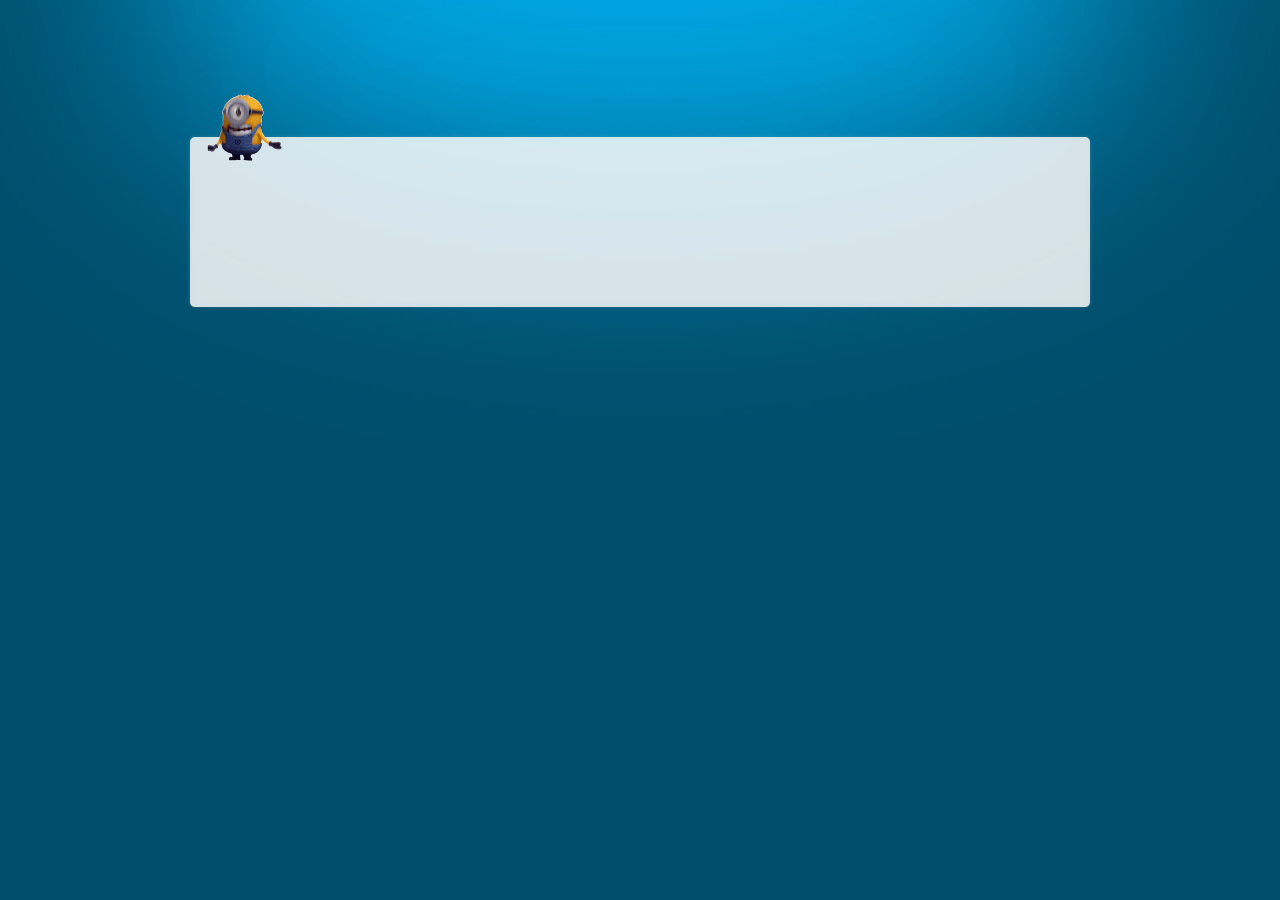
<file: index.html>
﻿<!DOCTYPE html>
<html>
  <head>
    <title>index</title>
    <meta http-equiv="X-UA-Compatible" content="IE=edge"/>
    <meta http-equiv="content-type" content="text/html; charset=utf-8"/>
    <meta name="apple-mobile-web-app-capable" content="yes"/>
    <link href="resources/css/jquery-ui-themes.css" type="text/css" rel="stylesheet"/>
    <link href="resources/css/axure_rp_page.css" type="text/css" rel="stylesheet"/>
    <link href="data/styles.css" type="text/css" rel="stylesheet"/>
    <link href="files/index/styles.css" type="text/css" rel="stylesheet"/>
    <script src="resources/scripts/jquery-1.7.1.min.js"></script>
    <script src="resources/scripts/jquery-ui-1.8.10.custom.min.js"></script>
    <script src="resources/scripts/prototypePre.js"></script>
    <script src="data/document.js"></script>
    <script src="resources/scripts/prototypePost.js"></script>
    <script src="files/index/data.js"></script>
    <script type="text/javascript">
      $axure.utils.getTransparentGifPath = function() { return 'resources/images/transparent.gif'; };
      $axure.utils.getOtherPath = function() { return 'resources/Other.html'; };
      $axure.utils.getReloadPath = function() { return 'resources/reload.html'; };
    </script>
  </head>
  <body>
    <div id="base" class="">

      <!-- Unnamed (矩形) -->
      <div id="u0" class="ax_default box_2">
        <img id="u0_img" class="img " src="images/index/u0.png"/>
        <!-- Unnamed () -->
        <div id="u1" class="text" style="display:none; visibility: hidden">
          <p><span></span></p>
        </div>
      </div>

      <!-- Unnamed (内联框架) -->
      <div id="u2" class="ax_default ax_default_hidden" style="display:none; visibility: hidden">
        <iframe id="u2_input" scrolling="auto" frameborder="0" webkitallowfullscreen mozallowfullscreen allowfullscreen></iframe>
      </div>

      <!-- Unnamed (图片) -->
      <div id="u3" class="ax_default image">
        <img id="u3_img" class="img " src="images/index/u3.gif"/>
        <!-- Unnamed () -->
        <div id="u4" class="text" style="display:none; visibility: hidden">
          <p><span></span></p>
        </div>
      </div>
    </div>
  </body>
</html>
</file>
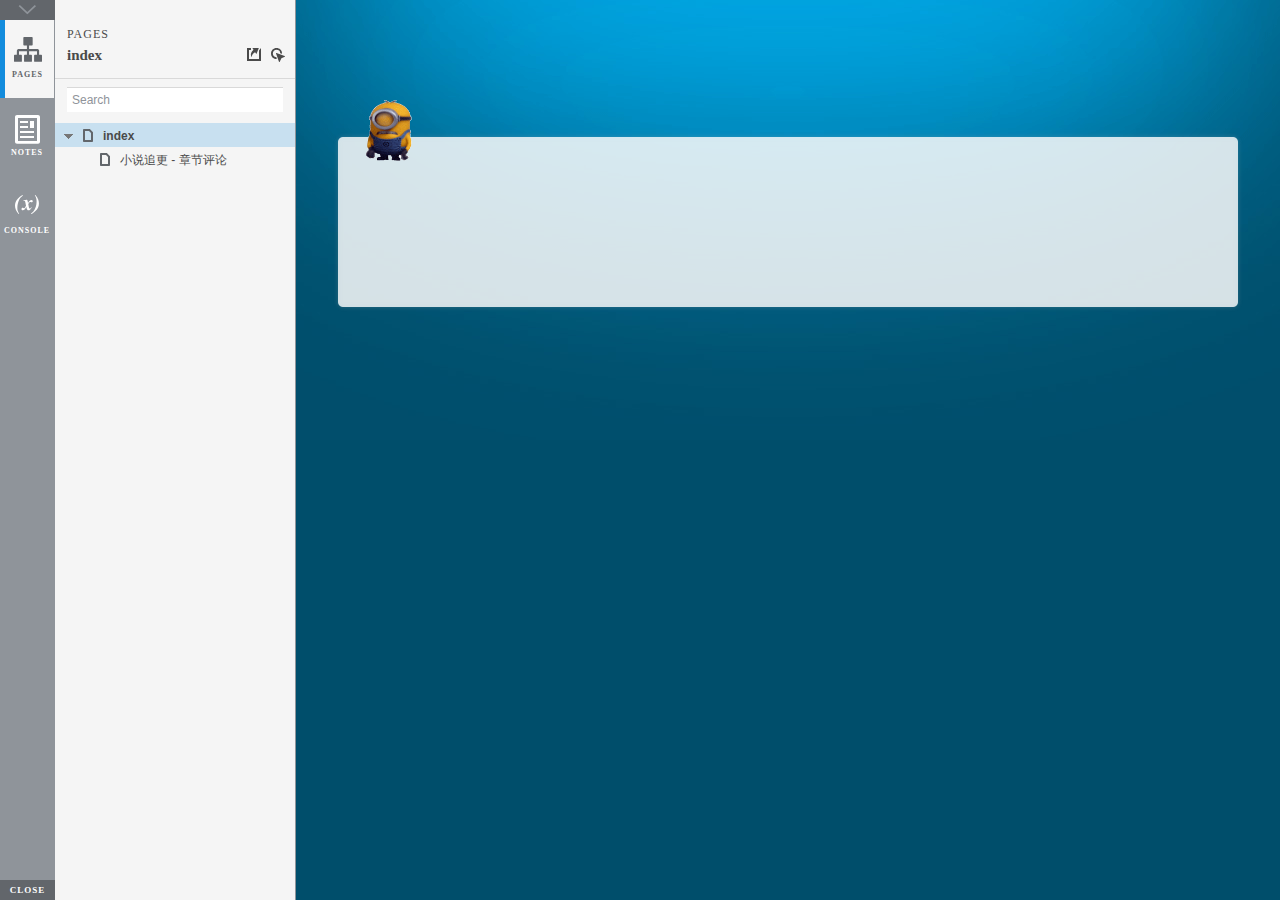
<file: start.html>
<!DOCTYPE html>
<html xmlns="http://www.w3.org/1999/xhtml" xml:lang="en" lang="en">
<head>
    <title>Untitled Document</title>
    <meta http-equiv="X-UA-Compatible" content="IE=edge"/>
    <meta http-equiv="content-type" content="text/html; charset=utf-8" />
    <meta name="viewport" content="width=device-width, initial-scale=1.0" />
    <meta name="apple-mobile-web-app-capable" content="yes" />
    <link type="text/css" href="resources/css/reset.css" rel="Stylesheet" />
    <link type="text/css" href="resources/css/default.css" rel="Stylesheet" />
    <!--<link href='https://fonts.googleapis.com/css?family=Nunito:300' rel='stylesheet' type='text/css'>-->

    <script type="text/javascript">
        if (location.href.toString().indexOf('file://localhost/') == 0) {
            location.href = location.href.toString().replace('file://localhost/', 'file:///');
        }
    </script>

    <!-- 8.0.0.3338 -->
<script src="resources/scripts/jquery-1.7.1.min.js"></script>
<script src="resources/scripts/startPre.js"></script>
<script src="data/document.js"></script>

    <style type="text/css">

#outerContainer {
	width:1000px;
	height:1500px;
}

.vsplitbar {
    width: 3px;
    /*background: #B9B9B9;*/
    border-right: 1px solid #8f949a;
}

.vsplitbar:hover, .vsplitbar.active {
    background: #8f949a;
}

#rightPanel {
    background-color: White;
}

/*#leftPanel {
    min-width: 120px;
}*/

.splitterMask {
   position:absolute;
   top: 0;
   left: 0;
   width: 100%;
   height: 100%;
   overflow: hidden;
   background-image: url(resources/images/transparent.gif);
   z-index: 20000;
}

    </style>
    <script type="text/javascript" language="JavaScript"><!--
        var SITEMAP_COLLAPSE_VAR_NAME = 'c';
        var PLUGIN_VAR_NAME = 'g';
        var FOOTNOTES_VAR_NAME = 'fn';
        var ADAPTIVE_VIEW_VAR_NAME = 'view';
        var lastLeftPanelWidth = 295;
        var toolBarOnly = true;

        // isolate scope
        (function() {
            setUpController();
            
            var configuration = $axure.document.configuration;
            var _settings = {};
            _settings.projectId = configuration.prototypeId;
            _settings.isAxshare = configuration.isAxshare;
            _settings.loadFeedbackPlugin = configuration.loadFeedbackPlugin;
            var cHash = getHashStringVar(SITEMAP_COLLAPSE_VAR_NAME);
            _settings.startCollapsed = cHash == "1";
            if(cHash == "2") closePlayer();
            var gHash = getHashStringVar(PLUGIN_VAR_NAME);
            if(gHash == "") gHash = 1;
            _settings.startPluginGid = gHash;

            $axure.player.settings = _settings;

            $(window).bind('load', function() {
                if(CHROME_5_LOCAL && !$('body').attr('pluginDetected')) {
                    window.location = 'resources/chrome/chrome.html';
                }
            });

            $(document).ready(function() {
                $axure.page.bind('load.start', mainFrame_onload);
                $axure.messageCenter.addMessageListener(messageCenter_message);

                $(document).on('pluginShown', function (event, data) {
                    setVarInCurrentUrlHash('g', data ? data : '');
                });

                $(document).on('pluginCreated', function(event, data) {
                    if($axure.player.settings.startPluginGid == data) {
                        $axure.player.showPlugin(data);
                    }
                });

                if($axure.player.settings.loadFeedbackPlugin) {
                    if($axure.player.settings.isAxshare) {
                        $axure.utils.loadJS('/Scripts/plugins/feedback/feedback8.js');
                    } else {
                        $axure.utils.loadJS('http://share.axure.com/Scripts/plugins/feedback/feedback8.js');
                    }
                }

                if(navigator.userAgent.indexOf("MSIE") >= 0) $('#outerContainer').width('100%');
                initialize();
                if($axure.player.settings.startCollapsed) $('#outerContainer').splitter({ sizeLeft: 0 });
                else $('#outerContainer').splitter({ sizeLeft: lastLeftPanelWidth });
                $('#leftPanel').width(lastLeftPanelWidth);
                
                $(window).resize(function() { resizeContent(); });

                $('#maximizePanelContainer').hide();

                initializeLogo();

                $(window).resize();
                resizeContent();
                
                $axure.player.collapseToBar();

                if($axure.player.settings.startCollapsed) {
                    collapse();
                    $('#leftPanel').width(0);
                }

                if(MOBILE_DEVICE) {
                    $('#interfaceControlFrameMinimizeContainer').height('45px');
                    $('#interfaceControlFrameMinimizeContainer a').height('45px');
                    $('#interfaceControlFrameHeaderContainer').css('margin-top','45px');
                    $('#interfaceControlFrameCloseContainer a').css('padding','10px 0px');
                    $('#maximizePanelContainer').height('45px');//.css('top','inherit').css('bottom','0px');

                    $('body').removeClass('hashover');

                    if(IOS) {
                        $('#rightPanel').css('overflow', 'auto').css('-webkit-overflow-scrolling', 'touch').css('-ms-overflow-x', 'hidden');

                        window.addEventListener("orientationchange", function() {
                            var viewport = document.querySelector("meta[name=viewport]");
                            //so iOS doesn't zoom when switching back to portrait
                            viewport.setAttribute('content', 'width=device-width, initial-scale=1.0, maximum-scale=1.0');
                            viewport.setAttribute('content', 'width=device-width, initial-scale=1.0');
                            resizeContent();
                        }, false);

                        $axure.page.bind('load.start', function() {
                            resizeContent();
                        });
                    }
                }

            });

            function initialize() {
                var legacyQString = getQueryString("Page");
                if (legacyQString.length > 0) {
                    location.href = location.href.substring(0, location.href.indexOf("?")) + "#p=" + legacyQString;
                    return;
                }

                var mainFrame = document.getElementById("mainFrame");
                mainFrame.contentWindow.location.href = getInitialUrl();
            }

            function initializeLogo() {
                if($axure.document.configuration.logoImagePath) {
                    var image = new Image();
                    image.onload = function() {
                        $('#logoImage').css('max-width', this.width + 'px');
                        $axure.player.resizeContent();
                    };
                    image.src = $axure.document.configuration.logoImagePath;
                
                    $('#interfaceControlFrameLogoImageContainer').html('<img id="logoImage" src="" />');
                    $('#logoImage').attr('src', $axure.document.configuration.logoImagePath).load(function() { resizeContent(); });
                } else $('#interfaceControlFrameLogoImageContainer').hide();

                if ($axure.document.configuration.logoImageCaption) {
                    $('#interfaceControlFrameLogoCaptionContainer').html($axure.document.configuration.logoImageCaption);
                } else $('#interfaceControlFrameLogoCaptionContainer').hide();

                if(!$('#interfaceControlFrameLogoImageContainer').is(':visible') && !$('#interfaceControlFrameLogoCaptionContainer').is(':visible')) {
                    $('#interfaceControlFrameLogoContainer').hide();
                }
            }

            var resizeContent = $axure.player.resizeContent = function() {
                var newHeight = $(window).height();
                var newWidth = $(window).width();

                var controlContainerHeight = newHeight;// - 30;
                if($('#interfaceControlFrameLogoContainer').is(':visible')) controlContainerHeight -= $('#interfaceControlFrameLogoContainer').outerHeight();// + 16;

                $('#outerContainer').height(newHeight).width(newWidth);
                $('.vsplitbar').height(newHeight);
                $('#leftPanel').height(newHeight);
                $('#interfaceControlFrame').height(newHeight);
                $('#interfaceControlFrameContainer').height(newHeight);
                $('#interfaceControlFrameHostContainer').height(controlContainerHeight);

                $('#rightPanel').height(newHeight);
                $('#mainFrame').height(newHeight);

                if($('#leftPanel').is(':visible')) $('#rightPanel').width($(window).width() - $('#leftPanel').width() - 1);// $('.vsplitbar').width());
                else $('#rightPanel').width($(window).width());

                $(document).trigger('ContainerHeightChange',[controlContainerHeight]);

                if(MOBILE_DEVICE) {
                    if(!(getHashStringVar(ADAPTIVE_VIEW_VAR_NAME).length > 0)) $axure.messageCenter.postMessage('setAdaptiveViewForSize', {'width':newWidth, 'height':$('#rightPanel').height()});
                }
            }

            var collapseToBar = $axure.player.collapseToBar = function() {
                lastLeftPanelWidth = $('#leftPanel').width();
                $('#leftPanel').width('55px');
                $('.vsplitbar').hide();
                $('#rightPanel').width($(window).width() - $('#leftPanel').width());
                $(window).resize();
                $('#outerContainer').trigger('resize');
                toolBarOnly = true;
            }

            var expandFromBar = $axure.player.expandFromBar = function() {
                if($('.vsplitbar').is(':visible')) return;

                $('#leftPanel').width(lastLeftPanelWidth);
                $('.vsplitbar').show();
                $('#rightPanel').width($(window).width() - $('#leftPanel').width() - 1);// $('.vsplitbar').width());
                $(window).resize();
                $('#outerContainer').trigger('resize');
                toolBarOnly = false;
            }

        })();

        function messageCenter_message(message, data) {
            if(message == 'expandFrame') expand();
            else if(message == 'getCollapseFrameOnLoad' && $axure.player.settings.startCollapsed && !MOBILE_DEVICE) $axure.messageCenter.postMessage('collapseFrameOnLoad');
        }

        
        function getInitialUrl() {
            var pageName = getHashStringVar("p");
            if(pageName.length > 0) return pageName + ".html";
            else {
                var url = getFirstPageUrl($axure.document.sitemap.rootNodes);
                return (url ? url : "about:blank");
            }
        }

        function getFirstPageUrl(nodes) {
            for (var i = 0; i < nodes.length; i++) {
                var node = nodes[i];
                if (node.url) return node.url;
                else {
                    var hasChildren = (node.children && node.children.length > 0);
                    if (hasChildren) {
                        var url = getFirstPageUrl(node.children);
                        if (url) return url;
                    }
                }
            }
            return null;
        }

        function closePlayer() {
            if($axure.page.location) window.location.href = $axure.page.location;
            else {
                var pageFile = getInitialUrl();
                var currentLocation = window.location.toString();
                window.location.href = currentLocation.substr(0, currentLocation.lastIndexOf("/") + 1) + pageFile;
            }
        }

        function replaceHash(newHash) {
            var currentLocWithoutHash = window.location.toString().split('#')[0];

            //We use replace so that every hash change doesn't get appended to the history stack.
            //We use replaceState in browsers that support it, else replace the location
            if(typeof window.history.replaceState != 'undefined') {
                try {
                    //Chrome 45 (Version 45.0.2454.85 m) started throwing an error here when generated locally (this only happens with sitemap open) which broke all interactions.
                    //try catch breaks the url adjusting nicely when the sitemap is open, but all interactions and forward and back buttons work.
                    //Uncaught SecurityError: Failed to execute 'replaceState' on 'History': A history state object with URL 'file:///C:/Users/Ian/Documents/Axure/HTML/Untitled/start.html#p=home' cannot be created in a document with origin 'null'.
                    window.history.replaceState(null, null, currentLocWithoutHash + newHash);
                } catch(ex) {}
            } else {
                window.location.replace(currentLocWithoutHash + newHash);
            }
        }

        function collapse() {
            setVarInCurrentUrlHash('c', 1);
            if(!toolBarOnly) lastLeftPanelWidth = $('#leftPanel').width();

            $('#maximizePanelContainer').show();
            $('#leftPanel').hide();
            $('.vsplitbar').hide();
            $('#rightPanel').width($(window).width());
            $(window).resize();
            $('#outerContainer').trigger('resize');

            $(document).trigger('sidebarCollapse');

            if(MOBILE_DEVICE) {
                $('#maximizePanelContainer').animate({
                    top:$('#rightPanel').height() - $('#maximizePanelContainer').height()
                }, 300, 'swing', function() {
                    $('#maximizePanelContainer').css('top', 'inherit').css('bottom', '0px');
                });
            }
        }

        function expand() {
            if(MOBILE_DEVICE) {
                $('#maximizePanelContainer').css('top', '0px').css('bottom', 'inherit');
            }

            deleteVarFromCurrentUrlHash('c');
            $('#maximizePanelContainer').hide();
            $('#leftPanel').width(lastLeftPanelWidth);
            $('#leftPanel').show();
            if(!toolBarOnly) {
                $('.vsplitbar').show();
                $('#rightPanel').width($(window).width() - $('#leftPanel').width() - 1);
            } else {
                $axure.player.collapseToBar();
            }
            $(window).resize();
            $('#outerContainer').trigger('resize');

            $(document).trigger('sidebarExpanded');
        }


        function mainFrame_onload() {
            if($axure.page.pageName) document.title = $axure.page.pageName;
        }

        function getQueryString(query) {
            var qstring = self.location.href.split("?");
            if(qstring.length < 2) return "";
            return GetParameter(qstring, query);
        }
        
        function GetParameter(qstring, query) {
            var prms = qstring[1].split("&");
            var frmelements = new Array();
            var currprmeter, querystr = "";

            for(var i = 0; i < prms.length; i++) {
                currprmeter = prms[i].split("=");
                frmelements[i] = new Array();
                frmelements[i][0] = currprmeter[0];
                frmelements[i][1] = currprmeter[1];
            }

            for(j = 0; j < frmelements.length; j++) {
                if(frmelements[j][0].toLowerCase() == query.toLowerCase()) {
                    querystr = frmelements[j][1];
                    break;
                }
            }
            return querystr;
        }
        
        function getHashStringVar(query) {
            var qstring = self.location.href.split("#");
            if(qstring.length < 2) return "";
            return GetParameter(qstring, query);
        }

        function setHashStringVar(currentHash, varName, varVal) {
            var varWithEqual = varName + '=';
            var poundVarWithEqual = varVal === '' ? '' :  '#' + varName + '=' + varVal;
            var ampVarWithEqual = varVal === '' ? '' :  '&' + varName + '=' + varVal;
            var hashToSet = '';

            var pageIndex = currentHash.indexOf('#' + varWithEqual);
            if(pageIndex == -1) pageIndex = currentHash.indexOf('&' + varWithEqual);
            if(pageIndex != -1) {
                var newHash = currentHash.substring(0, pageIndex);

                newHash = newHash == '' ? poundVarWithEqual : newHash + ampVarWithEqual;

                var ampIndex = currentHash.indexOf('&', pageIndex + 1);
                if(ampIndex != -1) {
                    newHash = newHash == '' ? '#' + currentHash.substring(ampIndex + 1) : newHash + currentHash.substring(ampIndex);
                }
                hashToSet = newHash;
            } else if(currentHash.indexOf('#') != -1) {
                hashToSet = currentHash + ampVarWithEqual;
            } else {
                hashToSet = poundVarWithEqual;
            }

            if(hashToSet != '' || varVal == '') {
                return hashToSet;
            }

            return null;
        }

        function setVarInCurrentUrlHash(varName, varVal) {
            var newHash = setHashStringVar(window.location.hash, varName, varVal);

            if(newHash != null) {
                replaceHash(newHash);
            }
        }

        function deleteHashStringVar(currentHash, varName) {
            var varWithEqual = varName + '=';

            var pageIndex = currentHash.indexOf('#' + varWithEqual);
            if(pageIndex == -1) pageIndex = currentHash.indexOf('&' + varWithEqual);
            if(pageIndex != -1) {
                var newHash = currentHash.substring(0, pageIndex);

                var ampIndex = currentHash.indexOf('&', pageIndex + 1);

                //IF begin of string....if none blank, ELSE # instead of & and rest
                //IF in string....prefix + if none blank, ELSE &-rest
                if(newHash == '') { //beginning of string
                    newHash = ampIndex != -1 ? '#' + currentHash.substring(ampIndex + 1) : '';
                } else { //somewhere in the middle
                    newHash = newHash + (ampIndex != -1 ? currentHash.substring(ampIndex) : '');
                }

                return newHash;
            }

            return null;
        }

        function deleteVarFromCurrentUrlHash(varName) {
            var newHash = deleteHashStringVar(window.location.hash, varName);

            if(newHash != null) {
                replaceHash(newHash);
            }
        }
    --></script>
    
    <link type="text/css" rel="Stylesheet" href="plugins/sitemap/styles/sitemap.css" />
    <link type="text/css" rel="Stylesheet" href="plugins/page_notes/styles/page_notes.css" />
    <link type="text/css" rel="Stylesheet" href="plugins/debug/styles/debug.css" />
    <script src="resources/scripts/startPost.js"></script>


    <!--<link type="text/css" rel="Stylesheet" href="plugins/recordplay/styles/recordplay.css" />
    <script type="text/javascript" src="plugins/recordplay/recordplay.js"></script>-->
    

</head>
<body scroll="no" class="hashover">
    <div id="outerContainer">

        <div id="leftPanel">
            <div id="interfaceControlFrame">
                <div id="interfaceControlFrameMinimizeContainer">
                    <a title="Collapse" id="interfaceControlFrameMinimizeButton" onclick="collapse();">&nbsp;</a>
                </div>
                <div id="interfaceControlFrameHeaderContainer">
                    <ul id="interfaceControlFrameHeader"></ul>
                </div>
                <div id="interfaceControlFrameContainer">
                    <div id="interfaceControlFrameLogoContainer">
                        <div id="interfaceControlFrameLogoImageContainer"></div>
                        <div id="interfaceControlFrameLogoCaptionContainer"></div>
                    </div>
                    <div id="interfaceControlFrameHostContainer">
                    </div>
                </div>
                <div id="interfaceControlFrameCloseContainer">
                    <a title="Close" id="interfaceControlFrameCloseButton" onclick="closePlayer();">CLOSE</a>
                </div>
            </div>
        </div>
        <div id="rightPanel">
            <iframe id="mainFrame" name="mainFrame" width="100%" height="100%" src="" frameborder="0" style="display: block;" webkitallowfullscreen mozallowfullscreen allowfullscreen></iframe>
        </div>

    </div>

    <div id="maximizePanelContainer">
        <iframe id="expandFrame" src="resources/expand.html" width="100%" height="100%" scrolling="no" allowtransparency="true" frameborder="0"></iframe>
    </div>

</body>
</html>
</file>
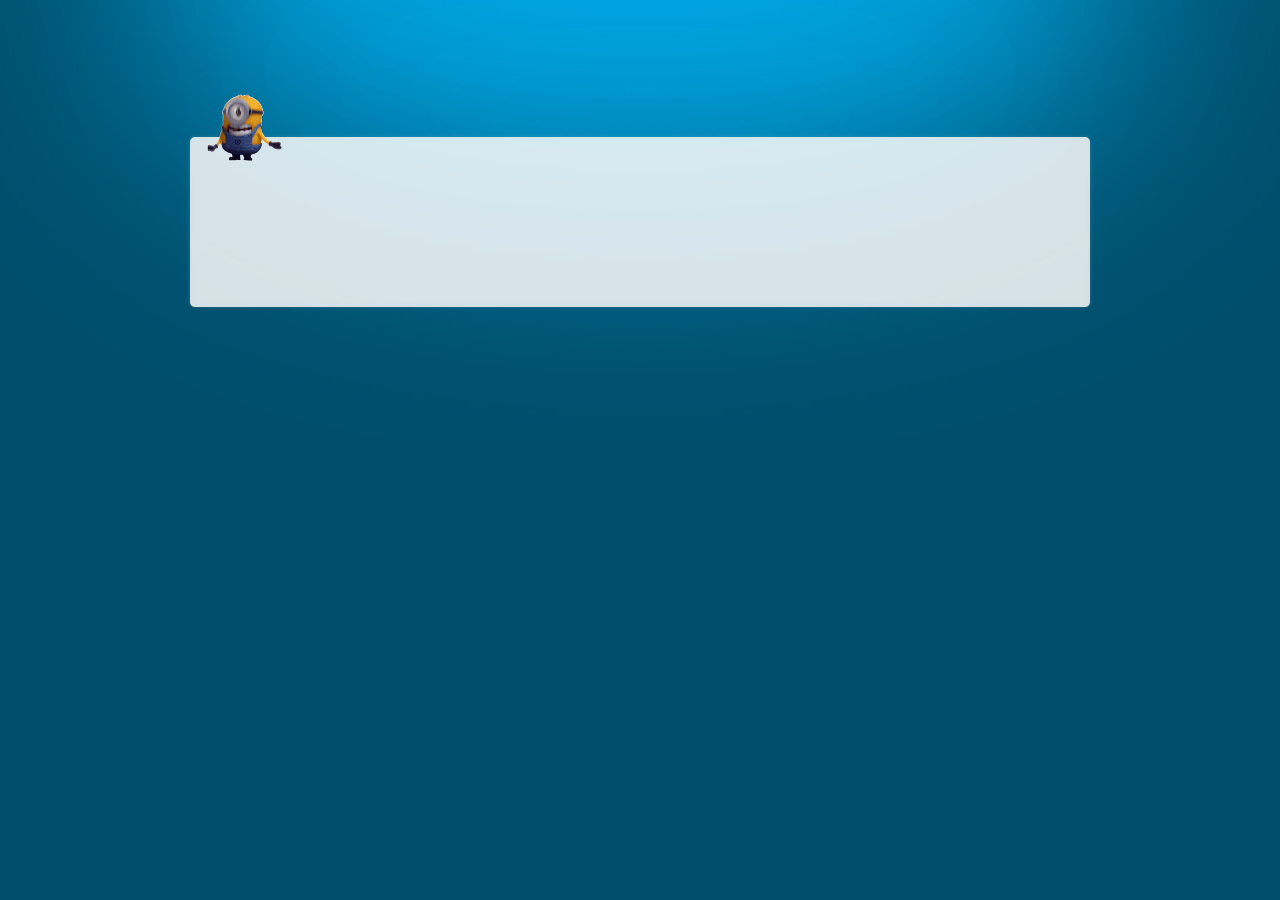
<file: resources/reload.html>
﻿<html>
	<head>
		<title></title>
	</head>
	<body>
	
	<script language="javascript">
	function getUrl() {
      var query = window.location.hash.substring(1);
      var vars = query.split("&&&");
      for (var i=0;i<vars.length;i++) {
        var url = vars[i];
        return decodeURI(url).replace("html%23","html#");
      } 
    }

    var rel = '../';
    var url = getUrl();
    if (url.indexOf(":") > 0 && url.indexOf(":") < 10) rel = '';
	self.location.href = rel + url;
	</script>
	
	</body>
</html>
</file>
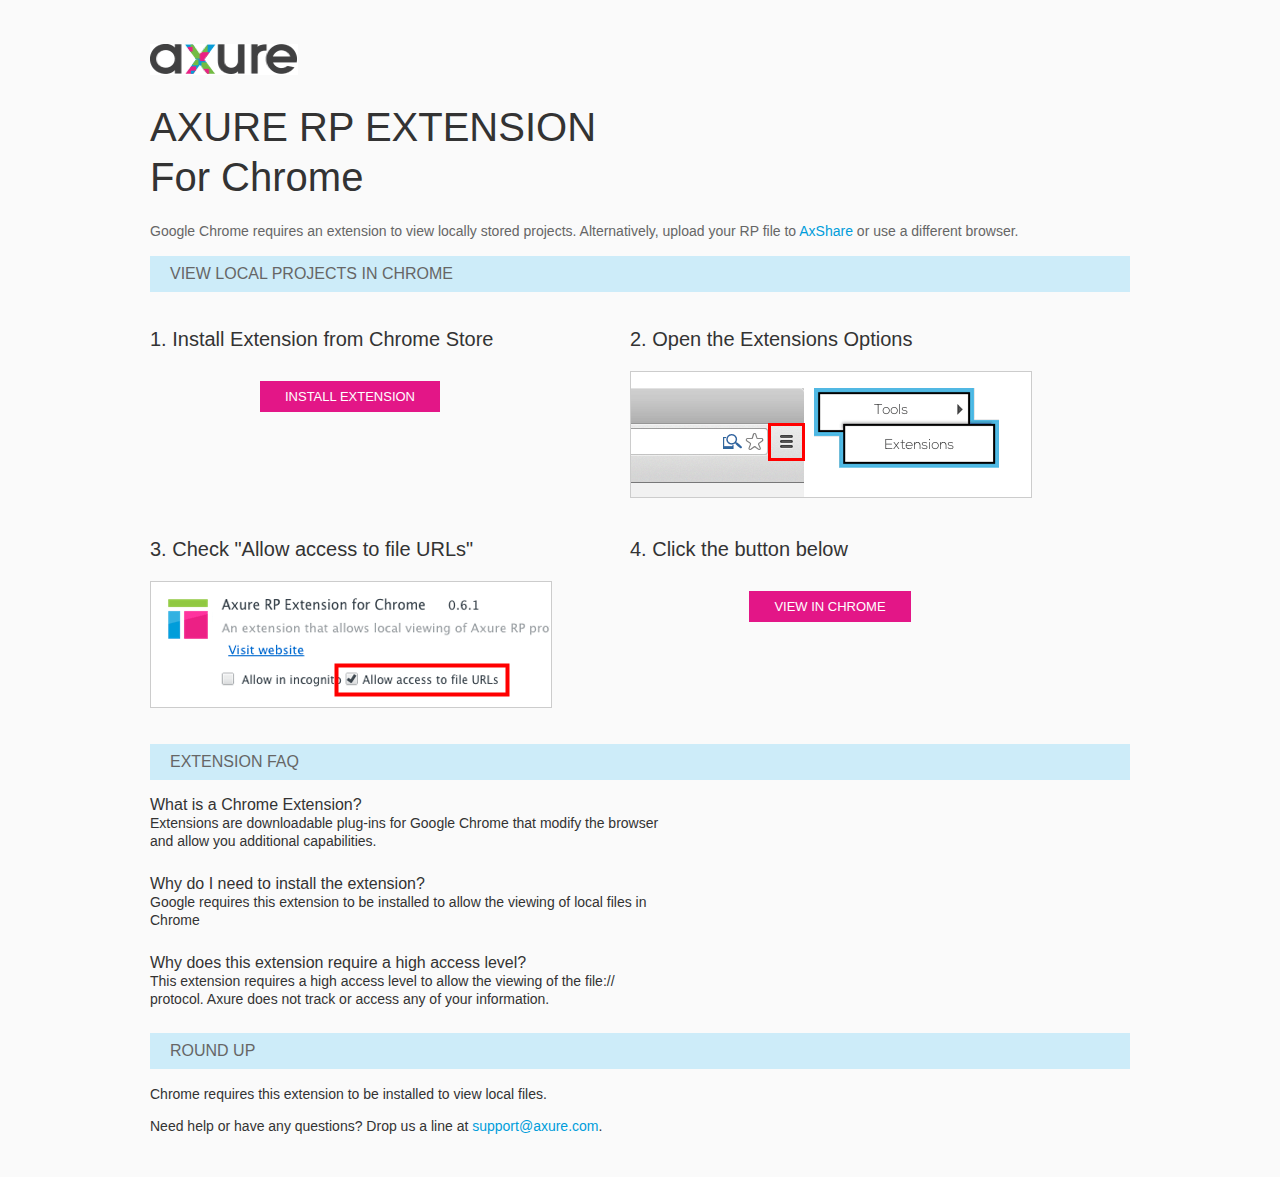
<file: resources/chrome/chrome.html>
<html>
<head>
    <title>Install the Axure RP Chrome Extension</title>
    <style type="text/css">
        *
        {
            font-family: Helvetica, Arial, sans-serif;
        }
        body
        {
            text-align: center;
            background-color: #fafafa;
        }
        p
        {
            font-size: 14px;
            line-height: 18px;
            color: #333333;
        }
        div.container
        {
            width: 980px;
            margin-left: auto;
            margin-right: auto;
            text-align: left;
        }
        a
        {
            text-decoration: none;
            color: #009dda;
        }
        .button
        {
            background: #E31687;
            font: normal 16px Arial, sans-serif;
            color: #FFFFFF;
            padding: 8px 25px 8px 25px;
            border: 0;
            display: inline-block;
            margin-top: 10px;
            text-transform: uppercase;
            font-size: 13px;
        }
        a:hover.button
        {
            opacity: .8;
        }
        div.left
        {
            width: 400px;
            float: left;
            margin-right: 80px;
        }
        div.right
        {
            width: 400px;
            float: left;
        }
        div.buttonContainer
        {
            text-align: center;
        }
        h1
        {
            font-size: 40px;
            color: #333333;
            line-height: 50px;
            margin-bottom: 20px;
            font-weight: normal;
        }
        h2
        {
            font-size: 38px;
            font-weight: normal;
            color: #08639C;
            text-align: center;
        }
        h3
        {
            font-size: 20px;
            color: #333333;
            font-weight: normal;
        }
        .heading
        {
            background-color: #cdecf9;
            height: 36px;
            line-height: 36px;
            padding-left: 20px;
            font-size: 16px;
            color: #666666;
        }
        span.faq
        {
            font-size: 16px;
            font-weight: normal;
            color: #333333;
            display: block;
        }
    </style>
</head>
<body>
    <div class="container">
        <br />
        <br />
        <img src="axure_logo.gif" alt="axure" />
        <br />
        <h1>
            AXURE RP EXTENSION<br />
            For Chrome</h1>
        <p style="font-size: 14px; color: #666666; margin-top: 10px;">
            Google Chrome requires an extension to view locally stored projects. Alternatively,
            upload your RP file to <a href="https://share.axure.com">AxShare</a> or use a different
            browser.</p>
        <h3 class="heading">
            VIEW LOCAL PROJECTS IN CHROME</h3>
        <div class="left">
            <h3>
                1. Install Extension from Chrome Store</h3>
            <div class="buttonContainer">
                <a class="button" href="https://chrome.google.com/webstore/detail/dogkpdfcklifaemcdfbildhcofnopogp"
                    target="_blank">Install Extension</a>
            </div>
        </div>
        <div class="right">
            <h3>
                2. Open the Extensions Options</h3>
            <img src="extensions_menu.gif" alt="extensions" />
        </div>
        <div style="clear: both; height: 20px;">
            &nbsp;</div>
        <div class="left">
            <h3>
                3. Check "Allow access to file URLs"</h3>
            <img src="allow_access.gif" alt="allow access" />
        </div>
        <div class="right">
            <h3>
                4. Click the button below</h3>
            <div class="buttonContainer">
                <a class="button" href="../../start.html">View in Chrome</a>
            </div>
        </div>
        <div style="clear: both; height: 20px;">
        </div>
        <h3 class="heading">
            EXTENSION FAQ</h3>
        <p>
            <span class="faq">What is a Chrome Extension?</span> Extensions are downloadable
            plug-ins for Google Chrome that modify the browser<br />
            and allow you additional capabilities.
        </p>
        <p style="margin-top: 25px;">
            <span class="faq">Why do I need to install the extension?</span> Google requires
            this extension to be installed to allow the viewing of local files in<br />
            Chrome
        </p>
        <p style="margin-top: 25px; margin-bottom: 25px;">
            <span class="faq">Why does this extension require a high access level?</span> This
            extension requires a high access level to allow the viewing of the file://<br />
            protocol. Axure does not track or access any of your information.
        </p>
        <h3 class="heading">
            ROUND UP</h3>
        <p>
            Chrome requires this extension to be installed to view local files.</p>
        <p>
            Need help or have any questions? Drop us a line at <a href="mailto:support@axure.com">
                support@axure.com</a>.
        </p>
        <div style="clear: both; height: 20px;">
        </div>
    </div>
</body>
</html>
</file>
<file: resources/css/axure_rp_page.css>
﻿/* so the window resize fires within a frame in IE7 */
html, body {
    height: 100%;
}

a {
    color: inherit;
}

p {
    margin: 0px;
    text-rendering: optimizeLegibility;
    font-feature-settings: "kern" 1;
    -webkit-font-feature-settings: "kern";
    -moz-font-feature-settings: "kern";
    -moz-font-feature-settings: "kern=1";
    font-kerning: normal;
}

iframe {
    background: #FFFFFF;
}

/* to match IE with C, FF */
input {
    padding: 1px 0px 1px 0px;
    box-sizing: border-box;
    -moz-box-sizing: border-box;
}

textarea {
    margin: 0px;
    box-sizing: border-box;
    -moz-box-sizing: border-box;
}

div.intcases {
    font-family: arial; 
    font-size: 12px;
    text-align:left; 
    border:1px solid #AAA; 
    background:#FFF none repeat scroll 0% 0%; 
    z-index:9999; 
    visibility:hidden; 
    position:absolute;
    padding: 0px;
    border-radius: 3px;
    white-space: nowrap;
}

div.intcaselink {
    cursor: pointer;
    padding: 3px 8px 3px 8px;
    margin: 5px;
    background:#EEE none repeat scroll 0% 0%; 
    border:1px solid #AAA;
    border-radius: 3px;
}

div.refpageimage {
    position: absolute;
    left: 0px;
    top: 0px;
    font-size: 0px;
    width: 16px;
    height: 16px;
    cursor: pointer;
    background-image: url(images/newwindow.gif);
    background-repeat: no-repeat;
}

div.annnoteimage {
    position: absolute;
    left: 0px;
    top: 0px;
    font-size: 0px;
    /*width: 16px;
    height: 12px;*/
    cursor: help;
    /*background-image: url(images/note.gif);*/
    /*background-repeat: no-repeat;*/
    width: 13px;
    height: 12px;
    padding-top: 1px;
    text-align: center;
    background-color: #138CDD;
    -moz-box-shadow: 1px 1px 3px #aaa;
    -webkit-box-shadow: 1px 1px 3px #aaa;
    box-shadow: 1px 1px 3px #aaa;
}

div.annnoteline {
    display: inline-block;
    width: 9px;
    height: 1px;
    border-bottom: 1px solid white;
    margin-top: 1px;
}

div.annnotelabel {
    position: absolute;
    left: 0px;
    top: 0px;
    font-family: Helvetica,Arial;
    font-size: 10px;
    /*border: 1px solid rgb(166,221,242);*/
    cursor: help;
    /*background:rgb(0,157,217) none repeat scroll 0% 0%;*/ 
    padding: 1px 3px 1px 3px;
    white-space: nowrap;
    color: white;
    
    background-color: #138CDD;
    -moz-box-shadow: 1px 1px 3px #aaa;
    -webkit-box-shadow: 1px 1px 3px #aaa;
    box-shadow: 1px 1px 3px #aaa;
}

.annotation {
    font-size: 12px;
    padding-left: 2px;
    margin-bottom: 5px;
}

.annotationName {
    /*font-size: 13px;
    font-weight: bold;
    margin-bottom: 3px;
    white-space: nowrap;*/

    font-family: 'Trebuchet MS';
    font-size: 14px;
    font-weight: bold;
    margin-bottom: 5px;
    white-space: nowrap;
}

.annotationValue {
    font-family: Arial, Helvetica, Sans-Serif;
    font-size: 12px;
    color: #4a4a4a;
    line-height: 21px;
    margin-bottom: 20px;
}

.noteLink {
    text-decoration: inherit;
    color: inherit;
}

.noteLink:hover {
    background-color: white;
}

/* this is a fix for the issue where dialogs jump around and takes the text-align from the body */
.dialogFix {
    position:absolute;
    text-align:left;
    border: 1px solid #8f949a;
}


@keyframes pulsate {
  from {
    box-shadow: 0 0 10px #15d6ba;
  }
  to {
    box-shadow: 0 0 20px #15d6ba;
  }
}

@-webkit-keyframes pulsate {
  from {
    -webkit-box-shadow: 0 0 10px #15d6ba;
    box-shadow: 0 0 10px #15d6ba;
  }
  to {
    -webkit-box-shadow: 0 0 20px #15d6ba;
    box-shadow: 0 0 20px #15d6ba;
  }
}
 
@-moz-keyframes pulsate {
  from {
    -moz-box-shadow: 0 0 10px #15d6ba;
    box-shadow: 0 0 10px #15d6ba;
  }
  to {
    -moz-box-shadow: 0 0 20px #15d6ba;
    box-shadow: 0 0 20px #15d6ba;
  }
}

.legacyPulsateBorder {
    /*border: 5px solid #15d6ba;
    margin: -5px;*/
    -moz-box-shadow: 0 0 10px 3px #15d6ba;
    box-shadow: 0 0 10px 3px #15d6ba;
}

.pulsateBorder {
  animation-name: pulsate;
  animation-timing-function: ease-in-out;
  animation-duration: 0.9s;
  animation-iteration-count: infinite;
  animation-direction: alternate;
  
  -webkit-animation-name: pulsate;
  -webkit-animation-timing-function: ease-in-out;
  -webkit-animation-duration: 0.9s;
  -webkit-animation-iteration-count: infinite;
  -webkit-animation-direction: alternate;

  -moz-animation-name: pulsate;
  -moz-animation-timing-function: ease-in-out;
  -moz-animation-duration: 0.9s;
  -moz-animation-iteration-count: infinite;
  -moz-animation-direction: alternate;
}

.ax_default_hidden, .ax_default_unplaced{
    display: none;
    visibility: hidden;
}

.widgetNoteSelected {
    -moz-box-shadow: 0 0 10px 3px #138CDD;
    box-shadow: 0 0 10px 3px #138CDD;
    /*-moz-box-shadow: 0 0 20px #3915d6;
    box-shadow: 0 0 20px #3915d6;*/
    /*border: 3px solid #3915d6;*/
    /*margin: -3px;*/
}


.singleImg {
    display: none;
    visibility: hidden;
}
</file>
<file: data/styles.css>
﻿.ax_default {
  font-family:'ArialMT', 'Arial';
  font-weight:400;
  font-style:normal;
  font-size:13px;
  color:#333333;
  text-align:center;
  line-height:normal;
}
.box_1 {
}
.box_2 {
}
.image {
}
.link_button {
  color:#169BD5;
}
._一级标题 {
  font-family:'ArialMT', 'Arial';
  font-weight:bold;
  font-style:normal;
  font-size:32px;
  text-align:left;
}
._二级标题 {
  font-family:'ArialMT', 'Arial';
  font-weight:bold;
  font-style:normal;
  font-size:24px;
  text-align:left;
}
._三级标题 {
  font-family:'ArialMT', 'Arial';
  font-weight:bold;
  font-style:normal;
  font-size:18px;
  text-align:left;
}
._四级标题 {
  font-family:'ArialMT', 'Arial';
  font-weight:bold;
  font-style:normal;
  font-size:14px;
  text-align:left;
}
._五级标题 {
  font-family:'ArialMT', 'Arial';
  font-weight:bold;
  font-style:normal;
  text-align:left;
}
._六级标题 {
  font-family:'ArialMT', 'Arial';
  font-weight:bold;
  font-style:normal;
  font-size:10px;
  text-align:left;
}
._文本段落 {
  text-align:left;
}
.snapshot {
}
._图片 {
}
</file>
<file: files/index/styles.css>
﻿body {
  margin:0px;
  background-color:rgba(242, 242, 242, 1);
  background-image:url('../../images/index/bg.png');
  background-position:center center;
  background-repeat:no-repeat;
  background-attachment:fixed;
  background-size:cover;
  position:relative;
  left:-24px;
  width:900px;
  margin-left:auto;
  margin-right:auto;
  text-align:left;
}
#base {
  position:absolute;
  z-index:0;
}
#u0_img {
  border-width:0px;
  position:absolute;
  left:-5px;
  top:-5px;
  width:910px;
  height:180px;
}
#u0 {
  border-width:0px;
  position:absolute;
  left:24px;
  top:137px;
  width:900px;
  height:170px;
}
#u1 {
  border-width:0px;
  position:absolute;
  left:2px;
  top:77px;
  width:896px;
  visibility:hidden;
  word-wrap:break-word;
}
#u2 {
  border-width:0px;
  position:absolute;
  left:457px;
  top:60px;
  width:34px;
  height:33px;
}
#u2_input {
  border-width:0px;
  position:absolute;
  left:0px;
  top:0px;
  width:34px;
  height:33px;
  overflow:auto;
}
#u3_img {
  border-width:0px;
  position:absolute;
  left:0px;
  top:0px;
  width:94px;
  height:94px;
}
#u3 {
  border-width:0px;
  position:absolute;
  left:32px;
  top:68px;
  width:94px;
  height:94px;
}
#u4 {
  border-width:0px;
  position:absolute;
  left:2px;
  top:39px;
  width:90px;
  visibility:hidden;
  word-wrap:break-word;
}
</file>
<file: resources/css/default.css>
﻿body {
  font-family : Arial, Helvetica, Sans-Serif;
  background-color: #8f949a;
  overflow:hidden;
}
a {
  cursor: pointer;
}

input[type="radio"], input[type="checkbox"] {
    margin: 0px 9px 0px 0px;
    vertical-align: bottom;
}

input {
    -webkit-box-sizing: border-box;
    -moz-box-sizing: border-box;
    box-sizing: border-box;
}

#maximizePanelContainer {
  font-size: 4px;
  position:absolute;
  left: 0px;
  top: 0px;
  width: 55px;
  height: 20px;
  overflow: visible;
  z-index: 1000;
}
#maximizePanelOver {
    position: absolute;
    left: 0px;
    top: 0px;
    width: 55px;
    height: 20px;
}
.maximizePanel {
    position: absolute;
    left: 0px;
    top: 0px;
    width: 55px;
    height: 20px;
    background: #a2a2a2 url('../images/expand.png') no-repeat center center;
    background: url('../images/expand.svg') no-repeat center center, linear-gradient(rgba(200,200,200,.5),rgba(200,200,200,.5));
    cursor: pointer;
}

#interfaceControlFrameMinimizeContainer {
  position:absolute;
    top: 0px;
    left: 0px;
  font-size: 2px; /*for IE*/
  text-align: right;
  z-index: 100;
    height: 20px;
    width: 55px;
    background-color: #62666b;
}
#interfaceControlFrameMinimizeContainer a {
    display: inline-block;
    width: 55px;
    height: 20px;
    font-size: 2px;
    background: url('../images/close.png') no-repeat center center;
    background: url('../images/close.svg') no-repeat center center, linear-gradient(transparent,transparent);
    text-decoration: none;
}

.hashover #interfaceControlFrameMinimizeContainer a:hover {
    background: url('../images/close_hover.png') no-repeat center center;
    background: url('../images/close_hover.svg') no-repeat center center, linear-gradient(transparent,transparent);
}

#interfaceControlFrame {
    margin: 0px 0px 0px 55px;
}

#interfaceControlFrameCloseContainer {
    /*display: none;*/
    position:absolute;
    bottom: 0px;
    left: 0px;
    font-size: 9px;
    font-family: 'Trebuchet MS';
    font-weight: bold;
    letter-spacing: 1px;
    z-index: 100;
    width: 55px;
    background-color: #62666b;
    text-align: center;  
}
#interfaceControlFrameCloseContainer a {
    display: inline-block;
    width: 55px;
    color: #ffffff;
    padding: 5px 0px;
}

#interfaceControlFrameHeader li a {
    display: block;
    width: 54px;
    height: 78px;
    text-align: center;
    padding-top: 50px;
    outline: none;
    margin-right: 1px;
    text-decoration: none;
    color: #ffffff;
    white-space: nowrap;
    background-color: transparent;
    background-repeat: no-repeat;
    background-position: 50% 17px;
    box-sizing: border-box;
    -moz-box-sizing: border-box;
    -webkit-box-sizing: border-box;
    border-left: 4px solid transparent;
    border-right: 4px solid transparent;
}

.hashover #interfaceControlFrameHeader li a:hover {
    background-color: transparent;
    background-repeat: no-repeat;
    background-position: 50% 17px;
    color: #c2c2c2;
}

#interfaceControlFrameHeader li a.selected, #interfaceControlFrameHeader li a.selected:hover {
    background-color: #f5f5f5;
    background-repeat: no-repeat;
    background-position: 50% 17px;
    color: #62666b;
    border-left: 5px solid #138CDD;
}

#interfaceControlFrameHeaderContainer {
    float: left;
    overflow: visible;
    width: 55px;
    margin-left: -55px;
    margin-top: 20px;
}

#interfaceControlFrameHeader {
    position: relative;
    list-style: none;
    font-size: 8px;
    z-index: 50;
    font-family: 'Trebuchet MS';
    font-weight: bold;
    letter-spacing: 1px;
}

#interfaceControlFrameContainer {
    float: right;
    background-color: #f5f5f5;
    overflow: hidden;
    width: 100%;
}

#interfaceControlFrameLogoContainer {
  background-color: White;
  padding: 20px 10px 10px 10px;
  overflow: hidden;
}

#interfaceControlFrameLogoImageContainer {
  text-align: center;
}

#interfaceControlFrameLogoCaptionContainer {
  text-align: center;
  margin: 5px 10px 0px 10px;
  font-size: 12px;
  color: #4a4a4a;
}

#logoImage {
    width: 100%;
}

.emptyStateContainer {
    text-align: center;
    padding: 0px 10px;
    margin-top: 32px
}

.emptyStateTitle {
    margin: 0px 0px 9px 0px;
    font-weight: bold;
}

.emptyStateContent {
    line-height: 16px;
}

.dottedDivider {
    height: 2px;
    margin: 15px 0px 15px 0px;
    background: url('../images/divider.png') no-repeat center center;
    background: url('../images/divider.svg') no-repeat center center, linear-gradient(transparent,transparent);
}

.nondottedDivider {
    height: 2px;
    margin: 9px 0px 9px 0px;
}
</file>
<file: plugins/sitemap/styles/sitemap.css>
﻿
#sitemapHost {
    font-size: 12px;
    color:#4a4a4a;
    height: 100%;
}

#sitemapHostBtn a {
    background: url('images/sitemap_on.png');
    background: url('images/sitemap_on.svg'),linear-gradient(transparent, transparent);
}

.hashover #sitemapHostBtn a:hover {
    background: url('images/sitemap_hover.png');
    background: url('images/sitemap_hover.svg'),linear-gradient(transparent, transparent);
}

#sitemapHostBtn a.selected, #sitemapHostBtn a.selected:hover {
    background: url('images/sitemap_off.png');
    background: url('images/sitemap_off.svg'),linear-gradient(transparent, transparent);
}

#sitemapHost .pageButtonHeader {
    top: -27px;
}

#sitemapTreeContainer {
    overflow: auto;
    width: 100%;
    height: 100%;
    -webkit-overflow-scrolling: touch;
}

.sitemapTree {
    margin: 0px 0px 10px 0px;
    overflow:visible;
}

.sitemapTree ul {
    list-style-type: none;
    margin: 0px 0px 0px 0px;
    padding-left: 0px;
}

.sitemapPlusMinusLink 
{
}

.sitemapMinus 
{
	vertical-align:middle;
    background: url('images/minus.gif');
    background-repeat: no-repeat;
	margin-right: 3px;	
	margin-bottom: 1px;
    height:9px;
    width:9px;
    display:inline-block;
}

.sitemapPlus 
{
	vertical-align:middle;
    background: url('images/plus.gif');
    background-repeat: no-repeat;
	margin-right: 3px;	
	margin-bottom: 1px;
	height:9px;
    width:9px;
    display:inline-block;
}

.sitemapPageLink 
{
    margin-left: 0px;
}

.sitemapPageIcon 
{
	margin: 0px 0px -3px 4px;
    width: 16px;
    height: 16px;
    display: inline-block;
    background: url('images/page.png') no-repeat center center;
    background: url('images/page.svg') no-repeat center center, linear-gradient(transparent,transparent);
}

.sitemapFlowIcon
{
    background: url('images/flow.png') no-repeat center center;
    background: url('images/flow.svg') no-repeat center center, linear-gradient(transparent,transparent);
}

.sitemapFolderIcon
{
    background: url('images/folder_closed.png') no-repeat center center;
    background: url('images/folder_closed.svg') no-repeat center center, linear-gradient(transparent,transparent);
}

.sitemapFolderOpenIcon
{
    background: url('images/folder_open.png') no-repeat center center;
    background: url('images/folder_open.svg') no-repeat center center, linear-gradient(transparent,transparent);
}

.sitemapPageName 
{
    margin-left: 7px;
}

.sitemapNode 
{
    /*margin:4px 0px 4px 0px;*/
    white-space:nowrap;
}

.sitemapPageLinkContainer {
    /*display: inline-block;*/
    margin-left: 0px;
    padding: 4px 0px 4px 0px;
}
/*
.sitemapNode div
{
	padding-top: 1px; 
	padding-bottom: 3px;
    padding-left: 20px;
	height: 14px;
}
*/

.sitemapExpandableNode 
{
	margin-left: 0px;
}

.sitemapHighlight 
{
    /*display: inline-block;*/
	background-color : #C8E0F0;
    font-weight: bold;
}

.sitemapGreyedName
{
	color: #AAA;
}


.pluginNameHeader
{
    font-family: 'Trebuchet MS';
	font-size: 12px;
    letter-spacing: 1px;
	/*font-weight: bold;*/
	white-space: nowrap;
    margin-bottom: 5px;
}

.pageNameHeader
{
    font-family: 'Trebuchet MS';
    /*display: inline-block;*/
    /*float: left;*/
	font-size: 15px;
	font-weight: bold;
	/*height: 23px;*/
    padding-right: 77px;
	white-space: nowrap;
    overflow: hidden;
    text-overflow: ellipsis;
}

.pageButtonHeader
{
    float: right;
    position: relative;
    /*width: 72px;*/
	height: 24px;
    top: -22px;
    margin-bottom: -24px;
}

.sitemapHeader
{
    padding-top: 27px;
    border-bottom: 1px solid #d9d9d9;
    min-width: 110px;
}

.sitemapToolbar {
    margin: 0px 5px 14px 12px;
}

.sitemapToolbarButton
{
    float: left;
    width: 22px;
    height: 22px;
    border: 1px solid transparent;
}

#linksButton {
    background: url('images/share.png') no-repeat center center;
    background: url('images/share.svg') no-repeat center center, linear-gradient(transparent,transparent);
}

#linksButton:hover {
    background: url('images/share_hover.png') no-repeat center center;
    background: url('images/share_hover.svg') no-repeat center center, linear-gradient(transparent,transparent);
}

#linksButton.sitemapToolbarButtonSelected, .hashover #linksButton.sitemapToolbarButtonSelected:hover {
    background: url('images/share_on.png') no-repeat center center;
    background: url('images/share_on.svg') no-repeat center center, linear-gradient(transparent,transparent);
}

#adaptiveButton {
    background: url('images/views.png') no-repeat center center;
    background: url('images/views.svg') no-repeat center center, linear-gradient(transparent,transparent);
}

#adaptiveButton:hover {
    background: url('images/views_hover.png') no-repeat center center;
    background: url('images/views_hover.svg') no-repeat center center, linear-gradient(transparent,transparent);
}

#adaptiveButton.sitemapToolbarButtonSelected, #adaptiveButton.sitemapToolbarButtonSelected:hover {
    background: url('images/views_on.png') no-repeat center center;
    background: url('images/views_on.svg') no-repeat center center, linear-gradient(transparent,transparent);
}

#highlightInteractiveButton {
    background: url('images/hotspots.png') no-repeat center center;
    background: url('images/hotspots.svg') no-repeat center center, linear-gradient(transparent,transparent);
    margin-top: 1px;
}

#highlightInteractiveButton:hover {
    background: url('images/hotspots_hover.png') no-repeat center center;
    background: url('images/hotspots_hover.svg') no-repeat center center, linear-gradient(transparent,transparent);
}

#highlightInteractiveButton.sitemapToolbarButtonSelected, #highlightInteractiveButton.sitemapToolbarButtonSelected:hover {
    background: url('images/hotspots_on.png') no-repeat center center;
    background: url('images/hotspots_on.svg') no-repeat center center, linear-gradient(transparent,transparent);
}

/*#variablesButton {
    background: url('images/229_variables_16.png') no-repeat center center;
}*/

#searchButton {
    background: url('images/232_search_16.png') no-repeat center center;
}

.sitemapLinkContainer
{
	margin-top: 8px;
	padding-right: 5px;
	/*font-size: 12px;*/
}

.sitemapLinkField 
{
	width: 100%;
	font-size: 12px;
	margin-top: 3px;
    padding: 5px;
}

.sitemapRadioSelected {
    font-weight: bold;
}

.sitemapOptionContainer
{
	margin-top: 8px;
	padding-right: 5px;
	/*font-size: 12px;*/
}

#sitemapOptionsDiv
{
	margin-top: 10px;
	/*margin-left: 16px;*/
}

#viewSelectDiv
{
    padding: 2px 0px 0px 0px;
	/*margin-left: 5px;*/
}

#viewSelect
{
	width: 70%;
}

.sitemapUrlOption
{
	padding-bottom: 8px;
}

.optionLabel
{
	font-size: 12px;
}

.sitemapPopupContainer
{
    display: none;
    position: absolute;
	background-color: #F4F4F4;
	border: 1px solid #B9B9B9;
	padding: 5px 5px 5px 5px;
	margin: 5px 0px 0px 5px;
    z-index: 1;
}

#sitemapLinksContainer {
    border-top: 1px solid #d9d9d9;
    padding: 10px;
    margin-left: 0px;
    /*line-height: 18px;*/
}

#adaptiveViewsContainer {
    border-top: 1px solid #d9d9d9;
    padding: 10px;
    margin-left: 0px;
    line-height: 18px;
}

.adaptiveViewOption
{
	padding: 2px;
}

.adaptiveViewOption:hover
{ 
	background-color: rgb(204,235,248);
	cursor: pointer;
}

.currentAdaptiveView {
    font-weight: bold;
}

.adaptiveCheckboxDiv {
	height: 15px;
	width: 15px;
	float: left;
}

.checkedAdaptive {
	background: url('images/adaptivecheck.png') no-repeat center center;
}

/*#variablesContainer 
{
	max-height: 350px;
	overflow: auto;
}*/

/*#variablesClearLink 
{
	color: #069;
	left: 5px;
}*/

#searchDiv {
    padding: 8px 12px 11px 12px;
}

#searchBox {
    width: 100%;
    border: none;
    border-top: 1px solid #d9d9d9;
    /*border-bottom: 1px solid #d9d9d9;*/
    padding: 5px;
    font-size: 12px;
}

.searchBoxHint 
{
	color: #8f949a;
	/*font-style: italic;*/
}

#sitemapLinksPageName
{
	font-weight: bold;
}

#sitemapOptionsHeader
{
	font-weight: bold;
}
</file>
<file: plugins/page_notes/styles/page_notes.css>
﻿#pageNotesHost {
    font-size: 12px;
    color:#4a4a4a;
    height: 100%;
}

#pageNotesHostBtn a {
    background: url('images/notes_on.png');
    background: url('images/notes_on.svg'),linear-gradient(transparent, transparent);
}

.hashover #pageNotesHostBtn a:hover {
    background: url('images/notes_hover.png');
    background: url('images/notes_hover.svg'),linear-gradient(transparent, transparent);
}

#pageNotesHostBtn a.selected, #pageNotesHostBtn a.selected:hover {
    background: url('images/notes_off.png');
    background: url('images/notes_off.svg'),linear-gradient(transparent, transparent);
}

#footnotesButton {
    background: url('images/footnotes.png') no-repeat center center;
    background: url('images/footnotes.svg') no-repeat center center,linear-gradient(transparent, transparent);
}

#footnotesButton:hover {
    background: url('images/footnotes_hover.png') no-repeat center center;
    background: url('images/footnotes_hover.svg') no-repeat center center,linear-gradient(transparent, transparent);
}

#footnotesButton.sitemapToolbarButtonSelected, #footnotesButton.sitemapToolbarButtonSelected:hover {
    background: url('images/footnotes_on.png') no-repeat center center;
    background: url('images/footnotes_on.svg') no-repeat center center,linear-gradient(transparent, transparent);
}

.nextPageButton {
    background: url('images/forward.png') no-repeat center center;
    background: url('images/forward.svg') no-repeat center center,linear-gradient(transparent, transparent);    
}

.nextPageButton:hover {
    background: url('images/forward_hover.png') no-repeat center center;
    background: url('images/forward_hover.svg') no-repeat center center,linear-gradient(transparent, transparent);    
}

.prevPageButton {
    background: url('images/back.png') no-repeat center center;
    background: url('images/back.svg') no-repeat center center,linear-gradient(transparent, transparent);    
}

.prevPageButton:hover {
    background: url('images/back_hover.png') no-repeat center center;
    background: url('images/back_hover.svg') no-repeat center center,linear-gradient(transparent, transparent);    
}

#pageNotesScrollContainer 
{
    overflow: auto;
    width: 100%;
    /*height: 100%;*/
    -webkit-overflow-scrolling: touch;
}    

#pageNotesContainer 
{
    /*padding: 10px 10px 10px 12px;*/
}

#pageNotesContent 
{
	overflow: visible;
}

.pageNoteContainer 
{
    padding: 10px;
}

.pageNoteName 
{
    font-family: 'Trebuchet MS';
	font-size: 14px;
    font-weight: bold;
	margin-bottom: 5px;
	/*text-decoration: underline;*/
	white-space: nowrap;
}

.pageNote 
{
    line-height: 21px;
	/*margin-bottom: 20px;*/
}

.widgetNoteContainer {
    padding: 10px;
    border-bottom: 1px solid transparent;
    border-top: 1px solid transparent;
    cursor: pointer;
}

.widgetNoteContainerSelected {
    background-color: white;
    border-bottom: 1px solid #c2c2c2;
    border-top: 1px solid #c2c2c2;
}

/*.widgetNoteContainer:hover {
    background-color: white;
    //border-bottom: 1px solid #c2c2c2;
    //border-top: 1px solid #c2c2c2;
}*/

.widgetNoteFootnote {
    display: inline-block;
    /*vertical-align: top;
    margin: 2px 5px 10px 0px;
    padding: 1px 6px;
    font-size: 10px;
    color: #ffffff;
    background-color: #0a6cd6;*/
    width: 13px;
    height: 12px;
    padding-top: 1px;
    text-align: center;
    background-color: #138CDD;
    /*-moz-box-shadow: 1px 1px 3px #aaa;
    -webkit-box-shadow: 1px 1px 3px #aaa;
    box-shadow: 1px 1px 3px #aaa;*/
    font-size: 0px;
    margin-right: 8px;
}

div.annnoteline {
    display: inline-block;
    width: 9px;
    height: 1px;
    border-bottom: 1px solid white;
    margin-top: 1px;
}

.widgetNoteLabel {
    display: inline-block;
    vertical-align: top;
    font-family: 'Trebuchet MS';
	font-size: 14px;
    font-weight: bold;
	margin-bottom: 5px;    
}

.noteLink {
    text-decoration: inherit;
    color: inherit;
}

.noteLink:hover {
    background-color: white;
}
</file>
<file: plugins/debug/styles/debug.css>
﻿#debugHost {
    font-size: 12px;
    color:#4a4a4a;
    height: 100%;
}

#debugHostBtn a {
    background: url('images/variables_on.png');
    background: url('images/variables_on.svg'),linear-gradient(transparent, transparent);
}

.hashover #debugHostBtn a:hover {
    background: url('images/variables_hover.png');
    background: url('images/variables_hover.svg'),linear-gradient(transparent, transparent);
}

#debugHostBtn a.selected, #debugHostBtn a.selected:hover {
    background: url('images/variables_off.png');
    background: url('images/variables_off.svg'),linear-gradient(transparent, transparent);
}

#debugHeader .pageNameHeader {
    padding-right: 0px;
}

#variablesClearLink {
    display: inline-block;
    margin-bottom: 15px;
}

#variablesClearLink:hover {
    color: #0a6cd6;
}

#traceClearLink {
    display: inline-block;
    margin-bottom: 15px;
}

#traceClearLink:hover {
    color: #0a6cd6;
}

#debugScrollContainer 
{
    overflow: auto;
    width: 100%;
    height: 100%;
    -webkit-overflow-scrolling: touch;
}

#debugContainer {
        padding: 10px 10px 10px 10px;
}

.variableName
{
	font-weight: bold;
}

.variableDiv
{
    margin-bottom: 20px;
    line-height: 16px;

}

#variablesContainer {
    padding-bottom: 5px;
    /*overflow: auto;*/
}

#traceContainer {
    padding-top: 15px;
    /*padding: 0px 10px 10px 10px;*/
}

.debugToolbarButton 
{
	font-size: 1em;
	color: #069;
}

.axEventBlock {
    display: inline-block;
    width: 100%;
    margin: 5px 0px 5px 0px;
    line-height: 21px;
}

/*a.axEventBlock:hover {
    background-color: #069;
    color: white;
}*/

.axTime {
    margin: 0px 0px 0px 0px;
    font-size: 11px;
    color: #b1b3b5;
}

.axLabel {
    margin: 0px 0px 5px 0px;
    font-family: 'Trebuchet MS';
    font-size: 14px;
    font-weight: bold;
}

.lastAxEvent {
    margin-bottom: 10px;
    border-bottom: 1px solid #c2c2c2;
    padding-bottom: 10px;
}

.axEvent {
    margin: 0px 0px 5px 0px;
    font-weight: bold;
}

.axCase {
    margin: 0px 0px 5px 8px;
    font-style: italic;
}

.axAction {
    margin: 0px 0px 5px 13px;
}

#traceEmptyState.emptyStateContainer {
    margin-top: 0px;
}

.debugLinksContainer {
    text-align: right;
}
</file>
<file: plugins/recordplay/styles/recordplay.css>
﻿#recordPlayHost {
    font-size: 12px;
    color:#333;
    height: 100%;
}


#recordPlayContainer 
{
    overflow: auto;
    width: 100%;
    height: 100%;
    padding: 10px 10px 10px 10px;
}

#recordPlayToolbar 
{
	margin: 5px 5px 5px 5px;
    height: 22px;
}

#recordPlayToolbar .recordPlayButton
{
    float: left;
    width: 22px;
    height: 22px;
    border: 1px solid transparent;
}

#recordPlayToolbar .recordPlayButton:hover
{
    border: 1px solid rgb(0,157,217);
    background-color : rgb(166,221,242);
}

#recordPlayToolbar .recordPlayButton:active
{
    border: 1px solid rgb(0,157,217);
    background-color : rgb(204,235,248);
}

#recordPlayToolbar .recordPlayButtonSelected {
    border: 1px solid rgb(0,157,217);
    background-color : rgb(204,235,248);    
}

#recordButton {
    background: url('../../sitemap/styles/images/233_hyperlink_16.png') no-repeat center center;
}

#playButton {
    background: url('../../sitemap/styles/images/225_responsive_16.png') no-repeat center center;
}

#stopButton {
    background: url('../../sitemap/styles/images/228_togglenotes_16.png') no-repeat center center;
}

#deleteButton {
    background: url('../../sitemap/styles/images/231_event_16.png') no-repeat center center;
}

#recordNameHeader
{
    /* yeah??*/
	font-size: 13px;
	font-weight: bold;
	height: 23px;
	white-space: nowrap;
}

#recordPlayContent 
{
    /* yeah??*/
	overflow: visible;
}

.recordPlayName 
{
	font-size: 12px;
	margin-bottom: 5px;
	text-decoration: underline;
	white-space: nowrap;
}

.recordPlay 
{
	margin-bottom: 10px;
}
</file>
